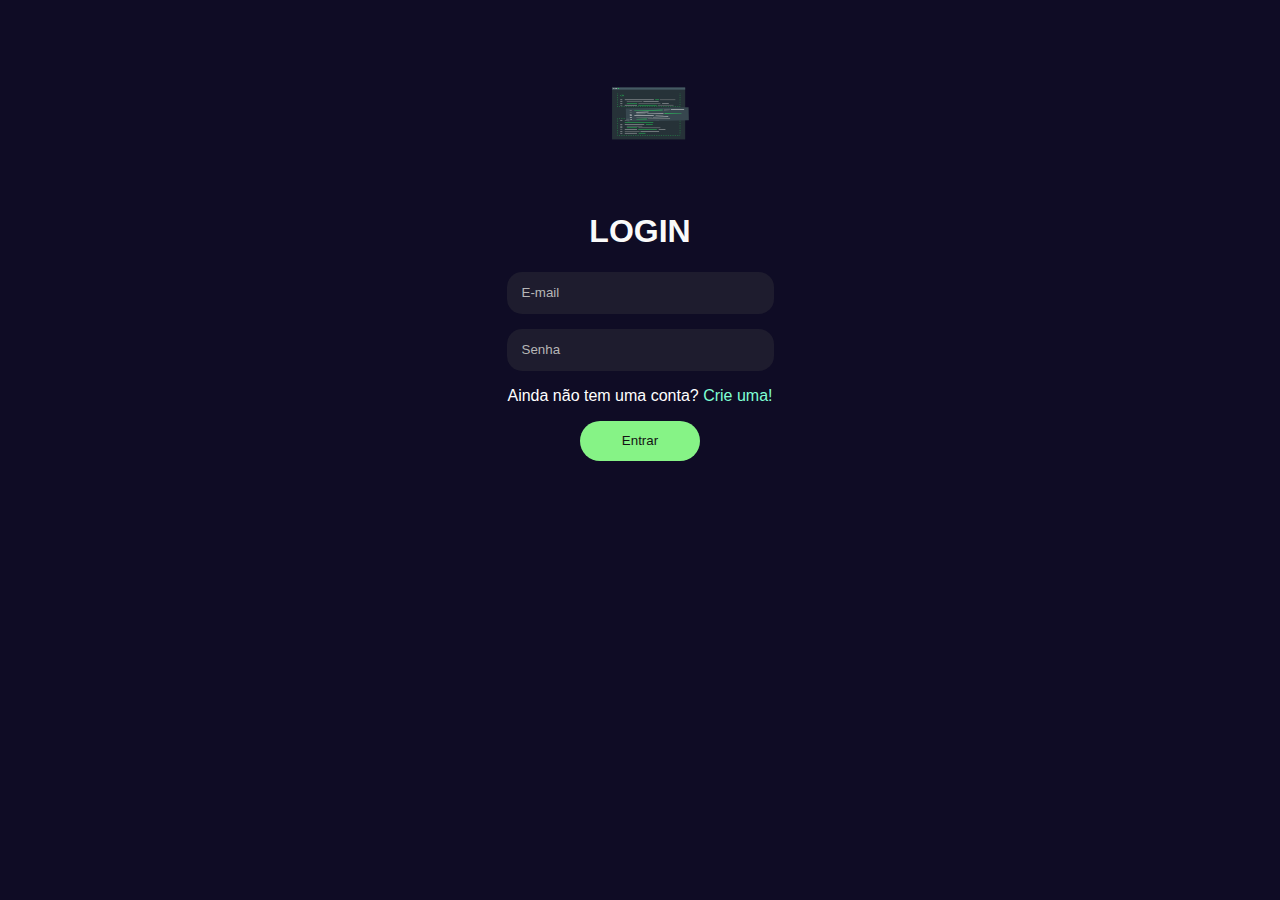
<file: index.html>
<!DOCTYPE html>
<html lang="en">
<head>
    <meta charset="UTF-8">
    <meta name="viewport" content="width=device-width, initial-scale=1.0">
    <title>LOGIN</title>
    <link rel="stylesheet" href="./css/styles.css">
</head>
<body>

    <div id="login">
        <div class="caixa">

            <img src="./imagem/code-snippets-animate.svg" alt="">
            <h1>LOGIN</h1>
            <div class="email">
                <input type="email" placeholder="E-mail">
            </div>

            <div class="senha">
                <input type="password" placeholder="Senha">
            </div>

            <div class="entrar">
                <p>Ainda não tem uma conta? <a href="cadastro.html">Crie uma!</a></p>
                <input type="submit" value="Entrar">
            </div>

        </div>
    </div>


    
</body>
</html>
</file>
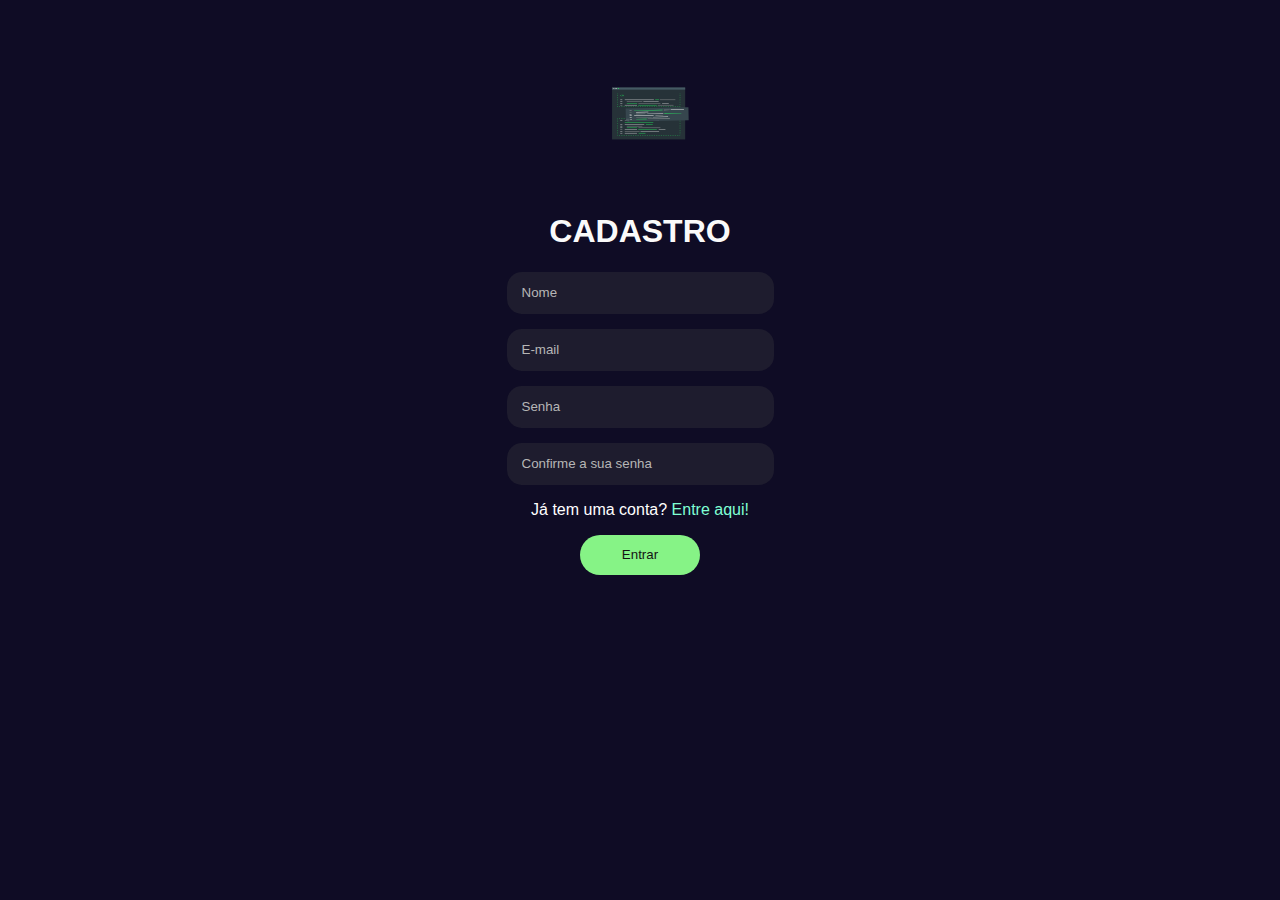
<file: cadastro.html>
<!DOCTYPE html>
<html lang="en">
<head>
    <meta charset="UTF-8">
    <meta name="viewport" content="width=device-width, initial-scale=1.0">
    <title>CADASTRO</title>
    <link rel="stylesheet" href="./css/styles.css">

</head>

<body>

    <div id="login">

        <div class="caixa">

            <img src="./imagem/code-snippets-animate.svg" alt="">
            <h1>CADASTRO</h1>

            <div class="name">
                <input type="text" placeholder="Nome">
            </div>


            <div class="email">
                <input type="email" placeholder="E-mail">
            </div>

            <div class="senha">
                <input type="password" placeholder="Senha">
            </div>

            <div class="senha">
                <input type="password" placeholder="Confirme a sua senha">
            </div>

            <div class="entrar">
                <p>Já tem uma conta? <a href="index.html">Entre aqui!</a></p>
                <input type="submit" value="Entrar">
            </div>

        </div>
    </div>


    
</body>
</html>
</file>
<file: css/styles.css>
body{
    font-family: 'Trebuchet MS', 'Lucida Sans Unicode', 'Lucida Grande', 'Lucida Sans', Arial, sans-serif;
    background-color: #0f0c25;
    color: #fff;
}

a {
    text-decoration: none;
    color: aquamarine;
}

#login {
    text-align: center;
    justify-content: center;
    align-items: center;
    display: flex;
    flex-direction: row;
}

.name input{
    border-radius: 15px;
    border: none;
    width: 250px;
    height: 40px;
    padding-left: 15px;
    background-color: #1e1c2e;
    color: #b6b6b6;
    margin-bottom: 15px;    
}


.email input {
    border-radius: 15px;
    border: none;
    width: 250px;
    height: 40px;
    padding-left: 15px;
    background-color: #1e1c2e;
    color: #b6b6b6;
}

.senha input {
    border-radius: 15px;
    border: none;
    width: 250px;
    height: 40px;
    padding-left: 15px;
    background-color: #1e1c2e;
    color: #b6b6b6;
    margin-top: 15px;
}

.entrar input {
    cursor: pointer;
    width: 120px;
    height: 40px;
    border-radius: 20px;
    border: none;
    background-color: rgb(134, 243, 134);
    color: #141414;
}

input::placeholder{
    color: #b6b6b6;
}

h1{
    color: #FAFAFA;
}

.caixa {
    margin-top: 65px;

}

.caixa img {
    width: 115px;
}

input:focus{
    outline: none;
}
</file>
